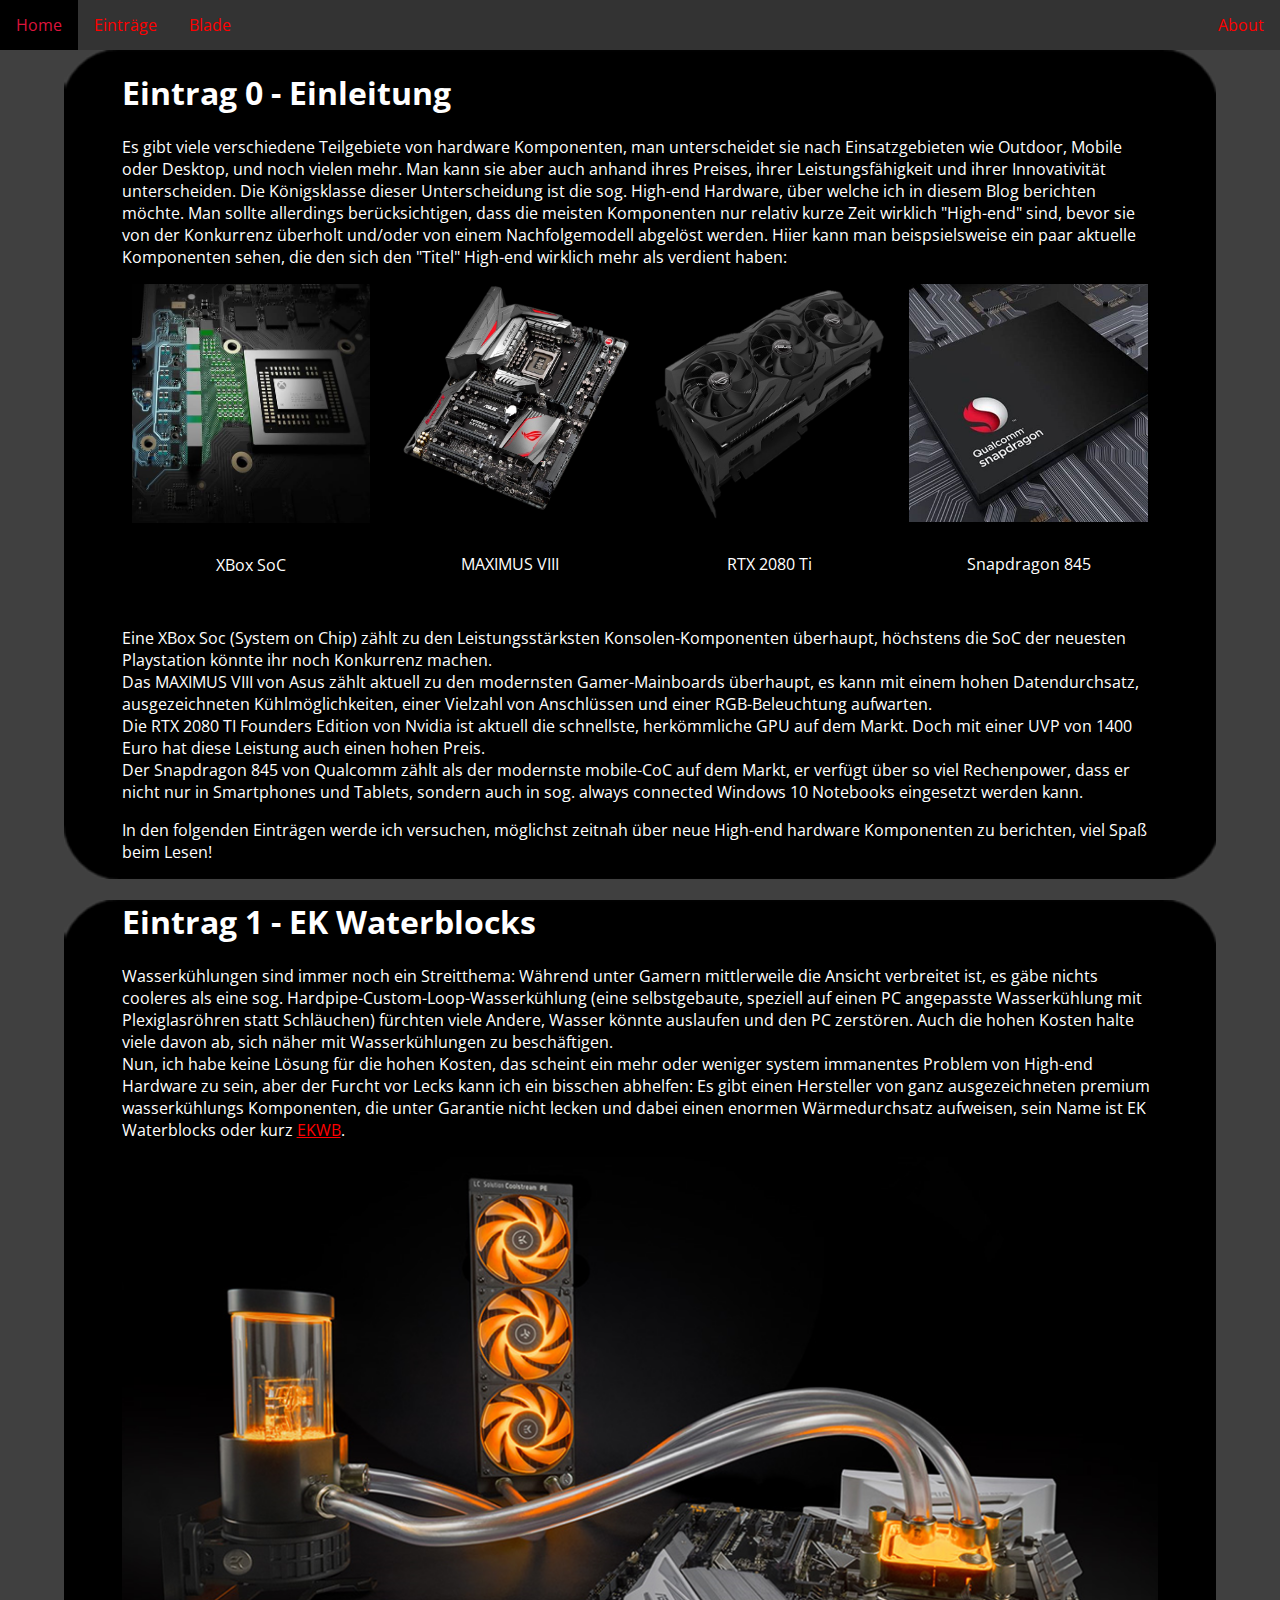
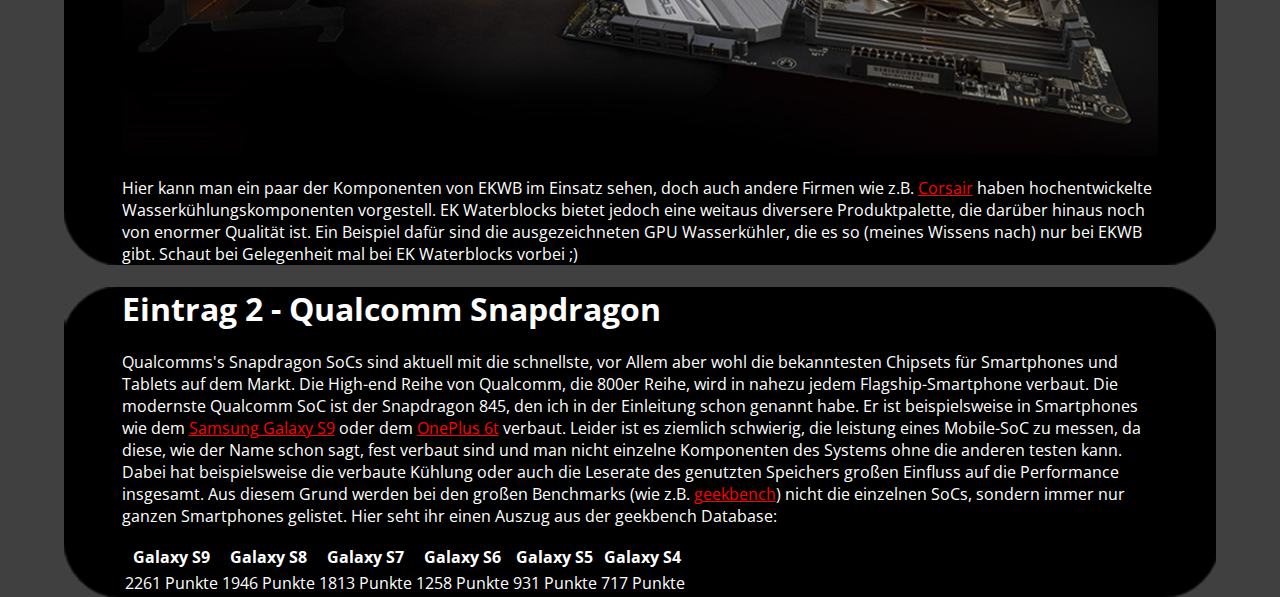
<file: index.html>
<!DOCTYPE html>
<html>
  
  <head>
    <meta charset="UTF-8">
    <meta name="description" content="A blog about high-end hardware, including mobile, notebook and desktop components">
    <meta name="keywords" content="Custom loop watercooling, Overclocking, Case, RGB, CPU, GPU">
    <meta name="author" content="auktarus">
    <meta name="viewport" content="width=device-width, initial-scale=1.0">
    <link rel="stylesheet" href="style.css">
    <title> CpGamesHardware </title>
  </head>
    
  <body>
    <nav>
      <ul>
        <li><a class="active" href="https://auktarus.github.io/cpgameshardware/">Home</a></li>   
        <li class="dropdown"><a href="javascript:void(0)" class="dropbtn">Einträge</a>
          <div class="dropdown-content">
            <a href="#Eintrag_0">Eintrag 0</a>
            <a href="#Eintrag_1">Eintrag 1</a>
            <a href="#Eintrag_2">Eintrag 2</a>
          </div> 
        </li>
        <li><a href="https://auktarus.github.io/blade/">Blade</a></li>   
        <li style="float:right"><a href="https://auktarus.github.io/cpgameshardware/About.html">About</a></li>
      </ul>
    </nav>
    <article>
      <section>
        <h1 id="Eintrag_0">
          Eintrag 0 - Einleitung
        </h1>
        <p>
          Es gibt viele verschiedene Teilgebiete von hardware Komponenten, man unterscheidet sie nach Einsatzgebieten wie Outdoor, Mobile oder
          Desktop, und noch vielen mehr. Man kann sie aber auch anhand ihres Preises, ihrer Leistungsfähigkeit und ihrer Innovativität unterscheiden.
          Die Königsklasse dieser Unterscheidung ist die sog. High-end Hardware, über welche ich in diesem Blog berichten möchte. Man sollte 
          allerdings berücksichtigen, dass die meisten Komponenten nur relativ kurze Zeit wirklich "High-end" sind, bevor sie von der Konkurrenz 
          überholt und/oder von einem Nachfolgemodell abgelöst werden. Hiier kann man beispsielsweise ein paar aktuelle Komponenten sehen,
          die den sich den "Titel" High-end wirklich mehr als verdient haben:
        </p>
          <div>
            <div class="polaroid">
              <img src="XBox.png">
              <div class="container">
                 <p>XBox SoC</p>
               </div>
             </div>
           <div class="polaroid">
           <img src="Mainboard1.png">
             <div class="container">
               <p>MAXIMUS VIII</p>
             </div>
           </div>
           <div class="polaroid">
             <img src="Strix.png">
             <div class="container">
               <p>RTX 2080 Ti</p>
             </div>
           </div>
           <div class="polaroid">
             <img src="Snapdragon1.png">
             <div class="container">
               <p>Snapdragon 845</p>
             </div>
           </div>
           <br>
         </div>
         <p>
           Eine XBox Soc (System on Chip) zählt zu den Leistungsstärksten Konsolen-Komponenten überhaupt, höchstens die SoC der neuesten
           Playstation könnte ihr noch Konkurrenz machen. <br>
           Das MAXIMUS VIII von Asus zählt aktuell zu den modernsten Gamer-Mainboards überhaupt, es kann mit einem hohen Datendurchsatz,
           ausgezeichneten Kühlmöglichkeiten, einer Vielzahl von Anschlüssen und einer RGB-Beleuchtung aufwarten.<br>
           Die RTX 2080 TI Founders Edition von Nvidia ist aktuell die schnellste, herkömmliche GPU auf dem Markt. Doch mit einer UVP von
           1400 Euro hat diese Leistung auch einen hohen Preis. <br>
           Der Snapdragon 845 von Qualcomm zählt als der modernste mobile-CoC auf dem Markt, er verfügt über so viel Rechenpower, dass er
           nicht nur in Smartphones und Tablets, sondern auch in sog. always connected Windows 10 Notebooks eingesetzt werden kann.
        </p>
        <p>
          In den folgenden Einträgen werde ich versuchen, möglichst zeitnah über neue High-end hardware Komponenten zu berichten, 
          viel Spaß beim Lesen!
        </p>
       </section>
     </article>
    <main>
      <article>
        <section>
          <h1 id="Eintrag_1">
            Eintrag 1 - EK Waterblocks
          </h1>
          <p>
            Wasserkühlungen sind immer noch ein Streitthema: Während unter Gamern mittlerweile die Ansicht verbreitet ist, es gäbe nichts 
            cooleres als eine sog. Hardpipe-Custom-Loop-Wasserkühlung (eine selbstgebaute, speziell auf einen PC angepasste Wasserkühlung
            mit Plexiglasröhren statt Schläuchen) fürchten viele Andere, Wasser könnte auslaufen und den PC zerstören. Auch die hohen
            Kosten halte viele davon ab, sich näher mit Wasserkühlungen zu beschäftigen. <br>
            Nun, ich habe keine Lösung für die hohen Kosten, das scheint ein mehr oder weniger system immanentes Problem von High-end
            Hardware zu sein, aber der Furcht vor Lecks kann ich ein bisschen abhelfen: Es gibt einen Hersteller von ganz ausgezeichneten premium 
            wasserkühlungs Komponenten, die unter Garantie nicht lecken und dabei einen enormen Wärmedurchsatz aufweisen, sein Name ist 
            EK Waterblocks oder kurz <a href="https://www.ekwb.com/">EKWB</a>.
          </p>
          <img src="Watercooling.png">
          <p>
            Hier kann man ein paar der Komponenten von EKWB im Einsatz sehen, doch auch andere Firmen wie z.B. 
            <a href="https://www.corsair.com/de/de/Kategorien/Produkte/Fl%C3%BCssigk%C3%BChler/c/Cor_Products_Cooling">Corsair</a>
            haben hochentwickelte Wasserkühlungskomponenten vorgestell. EK Waterblocks bietet jedoch eine weitaus diversere Produktpalette,
            die darüber hinaus noch von enormer Qualität ist. Ein Beispiel dafür sind die ausgezeichneten GPU Wasserkühler, die es so 
            (meines Wissens nach) nur bei EKWB gibt. Schaut bei Gelegenheit mal bei EK Waterblocks vorbei ;)
          </p>
        </section> 
      </article>
      <article>
        <section>
          <h1 id="Eintrag_2">
            Eintrag 2 - Qualcomm Snapdragon
          </h1>
          <p>
            Qualcomms's Snapdragon SoCs sind aktuell mit die schnellste, vor Allem aber wohl die bekanntesten Chipsets für Smartphones und 
            Tablets auf dem Markt. Die High-end Reihe von Qualcomm, die 800er Reihe, wird in nahezu jedem Flagship-Smartphone verbaut. 
            Die modernste Qualcomm SoC ist der Snapdragon 845, den ich in der Einleitung schon genannt habe. Er ist beispielsweise in Smartphones 
            wie dem <a href="https://www.samsung.com/de/smartphones/galaxy-s9/">Samsung Galaxy S9</a> oder dem 
            <a href="https://www.oneplus.com/de/6t">OnePlus 6t</a> verbaut. Leider ist es ziemlich schwierig, die leistung eines Mobile-SoC zu messen,
            da diese, wie der Name schon sagt, fest verbaut sind und man nicht einzelne Komponenten des Systems ohne die anderen testen 
            kann. Dabei hat beispielsweise die verbaute Kühlung oder auch die Leserate des genutzten Speichers großen Einfluss auf die
            Performance insgesamt. Aus diesem Grund werden bei den großen Benchmarks (wie z.B. <a href="https://www.geekbench.com/">geekbench</a>)
            nicht die einzelnen SoCs, sondern immer nur ganzen Smartphones gelistet. Hier seht ihr einen Auszug aus der geekbench Database:
          </p>
          <table>
            <tr>
              <th>Galaxy S9</th>
              <th>Galaxy S8</th>
              <th>Galaxy S7</th>
              <th>Galaxy S6</th>
              <th>Galaxy S5</th>
              <th>Galaxy S4</th>
            </tr>
            <tr>
              <td>2261 Punkte</td>
              <td>1946 Punkte</td>
              <td>1813 Punkte</td>
              <td>1258 Punkte</td>
              <td> 931 Punkte</td>
              <td> 717 Punkte</td>
            </tr>
          </table>
        </section>
      </article> 
    </main>
  </body>
</html>
</file>
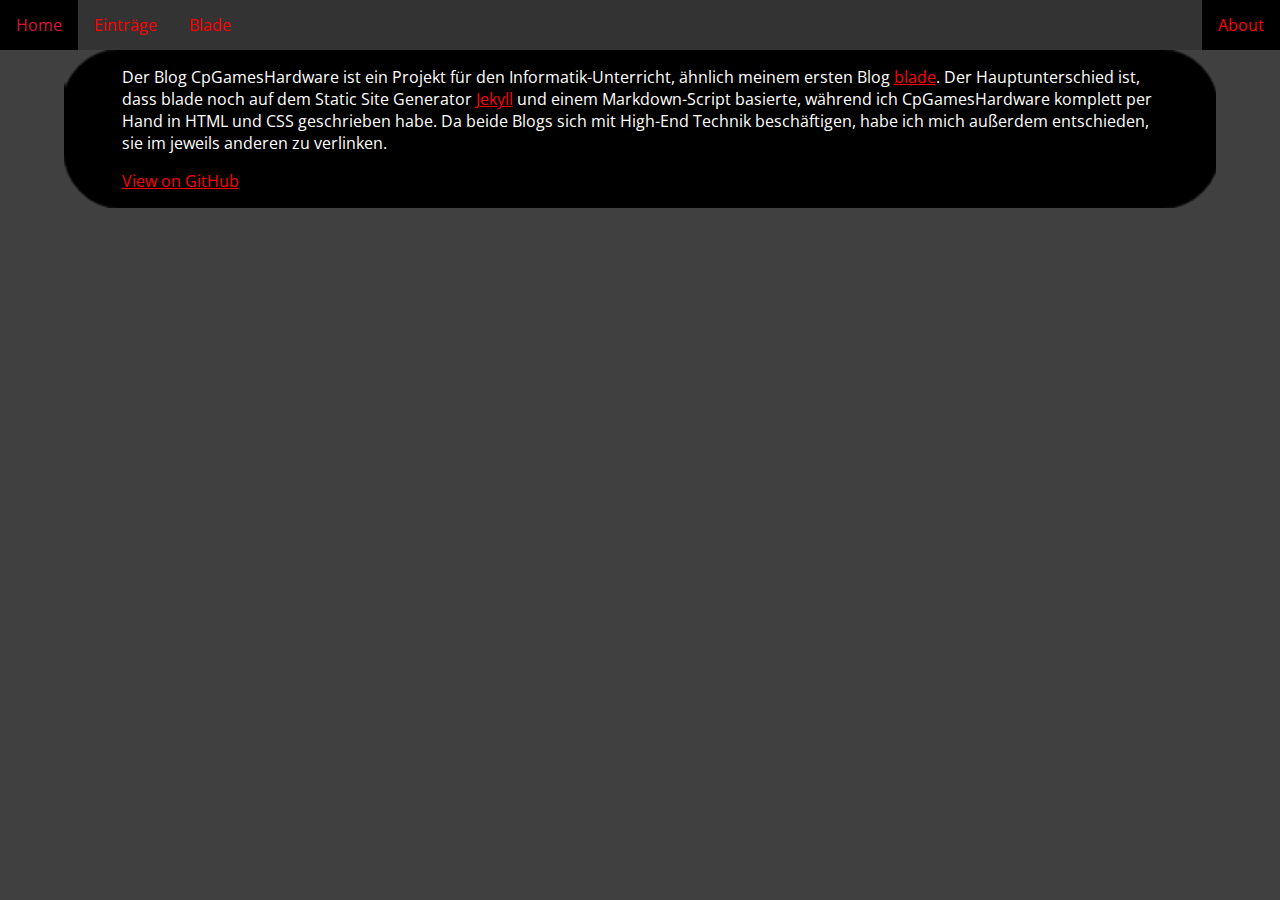
<file: About.html>
<!DOCTYPE html>
<html>
  
  <head>
    <meta charset="UTF-8">
    <meta name="description" content="A blog about high-end hardware, including mobile, notebook and desktop components">
    <meta name="keywords" content="Custom loop watercooling, Overclocking, Case, RGB, CPU, GPU">
    <meta name="author" content="auktarus">
    <meta name="viewport" content="width=device-width, initial-scale=1.0">
    <link rel="stylesheet" href="style.css">
    <title> About_CpGamesHardware </title>
  </head>
    
  <body>
    <nav>
      <ul>
        <li><a href="https://auktarus.github.io/cpgameshardware/">Home</a></li>   
        <li class="dropdown"><a href="javascript:void(0)" class="dropbtn">Einträge</a>
          <div class="dropdown-content">
            <a href="https://auktarus.github.io/cpgameshardware/#Eintrag_0">Eintrag 0</a>
            <a href="https://auktarus.github.io/cpgameshardware/#Eintrag_1">Eintrag 1</a>
            <a href="https://auktarus.github.io/cpgameshardware/#Eintrag_2">Eintrag 2</a>
          </div> 
        </li>
        <li><a href="https://auktarus.github.io/blade/">Blade</a></li>
        <li style="float:right"><a class="active" href="https://auktarus.github.io/aboutcpgameshardware/">About</a></li>
      </ul>
    </nav>
    <article>
      <section>
        <p>
          Der Blog CpGamesHardware ist ein Projekt für den Informatik-Unterricht, ähnlich meinem ersten Blog 
          <a href="https://auktarus.github.io/blade/">blade</a>. Der Hauptunterschied ist, dass blade noch auf dem Static Site
          Generator <a href="https://jekyllrb.com/">Jekyll</a> und einem Markdown-Script basierte, während ich CpGamesHardware komplett
          per Hand in HTML und CSS geschrieben habe. Da beide Blogs sich mit High-End Technik beschäftigen, habe ich mich außerdem 
          entschieden, sie im jeweils anderen zu verlinken. 
        </p>
        <p>
          <a href="https://github.com/auktarus/cpgameshardware">View on GitHub</a>
        </p>
      </section>
    </article>
    <main>
    </main>
  </body>
</html>
</file>
<file: style.css>
@import url('https://fonts.googleapis.com/css?family=Permanent+Marker|Playfair+Display:900|Open+Sans');

body {
    background: rgb(64, 64, 64);
    background-size: cover;
    font-family: 'Open Sans', sans-serif;
    color: rgb(255, 255, 255);
    display: grid;
    align-items: center;
    width: 100%;
    margin: auto;
}

p {
    clear:both;
}

article {
    background-image: url('Blog1.png'), url('Blog3.png'), url('Blog2.png');
    background-repeat: no-repeat, no-repeat, repeat;
    background-size: 100%;
    background-position: top, bottom, 0px 30px;
    margin: auto;
    width: 90%;   
}

div.polaroid {
    width: 23%;
    background-color: black;
    box-shadow: 0 4px 8px 0 rgba(0, 0, 0, 0.2), 0 6px 20px 0 rgba(0, 0, 0, 0.19);
    margin-bottom: 25px;
    margin-right: 1%;
    margin-left: 1%;
    box-sizing: border-box;
    float: left;
}

img {
    width: 100%;
    height: 100%;
}

div.container {
    background-color: black;
    text-align: center;
    padding: 10px 20px;
}
    
section {
    width: 90%;
    margin: auto;
}

.end {
    background-image: url('Blog3.png');
    background-repeat:  no-repeat;
    background-size: cover;
    margin: auto;
    witdh: 90%;   
}

ul {
    list-style-type: none;
    margin: 0;
    padding: 0;
    overflow: hidden;
    background-color: #333;
}

li {
    float: left;
}

li a, .dropbtn {
    display: inline-block;
    color: white;
    text-align: center;
    padding: 14px 16px;
    text-decoration: none;
}

li a:hover, .dropdown:hover .dropbtn {
    background-color: black;
}

li.dropdown {
    display: inline-block;
}

.active {
    background-color: rgb(0, 0, 0);
    color: black;
}
    
.dropdown-content {
    display: none;
    position: absolute;
    background-color: #333;
    min-width: 160px;
    box-shadow: 0px 8px 16px 0px rgba(0,0,0,0.2);
    z-index: 1;
}

.dropdown-content a {
    color: black;
    padding: 12px 16px;
    text-decoration: none;
    display: block;
    text-align: left;
}

.dropdown-content a:hover {
    background-color: black
}

.dropdown:hover .dropdown-content {
    display: block;
}

a:link {
    color: red;
}

a:visited {
    color: red;
}

a:hover {
    color: crimson;
}

a:active {
    color: crimson;
}
</file>
